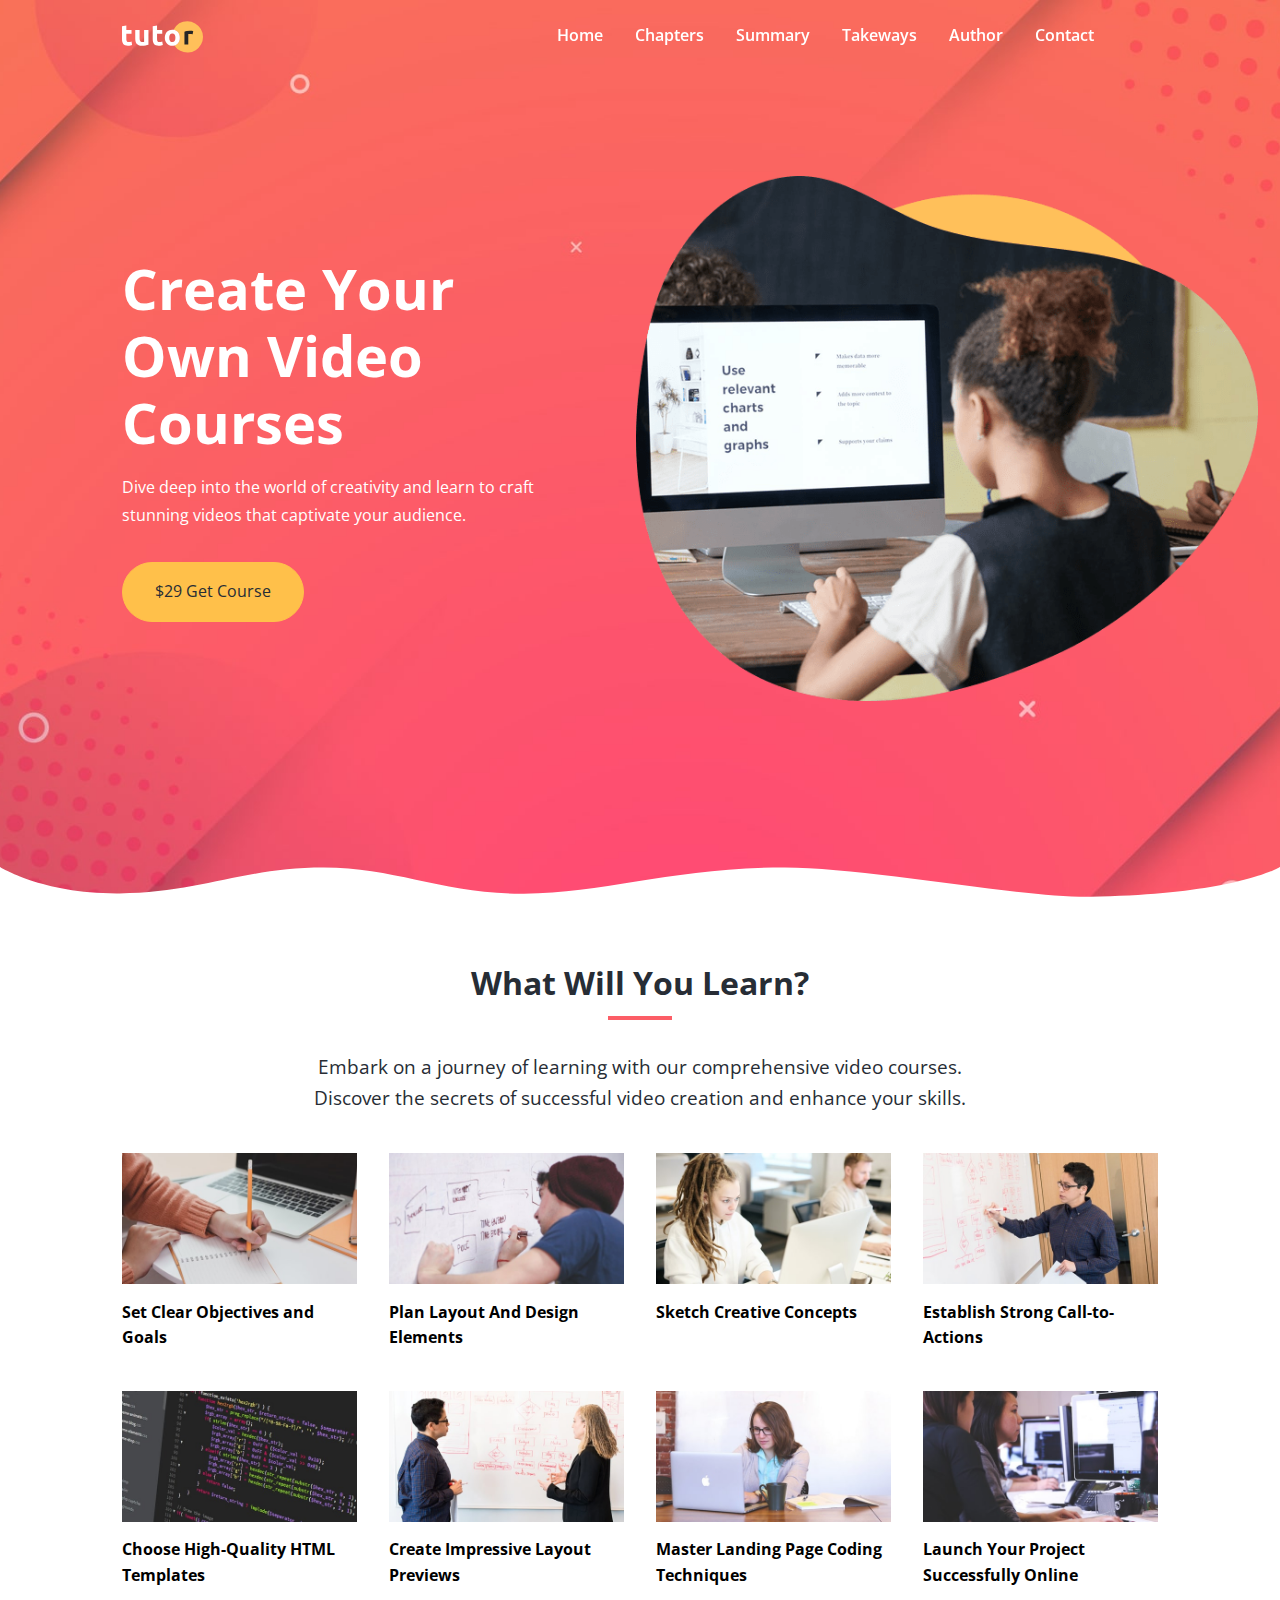
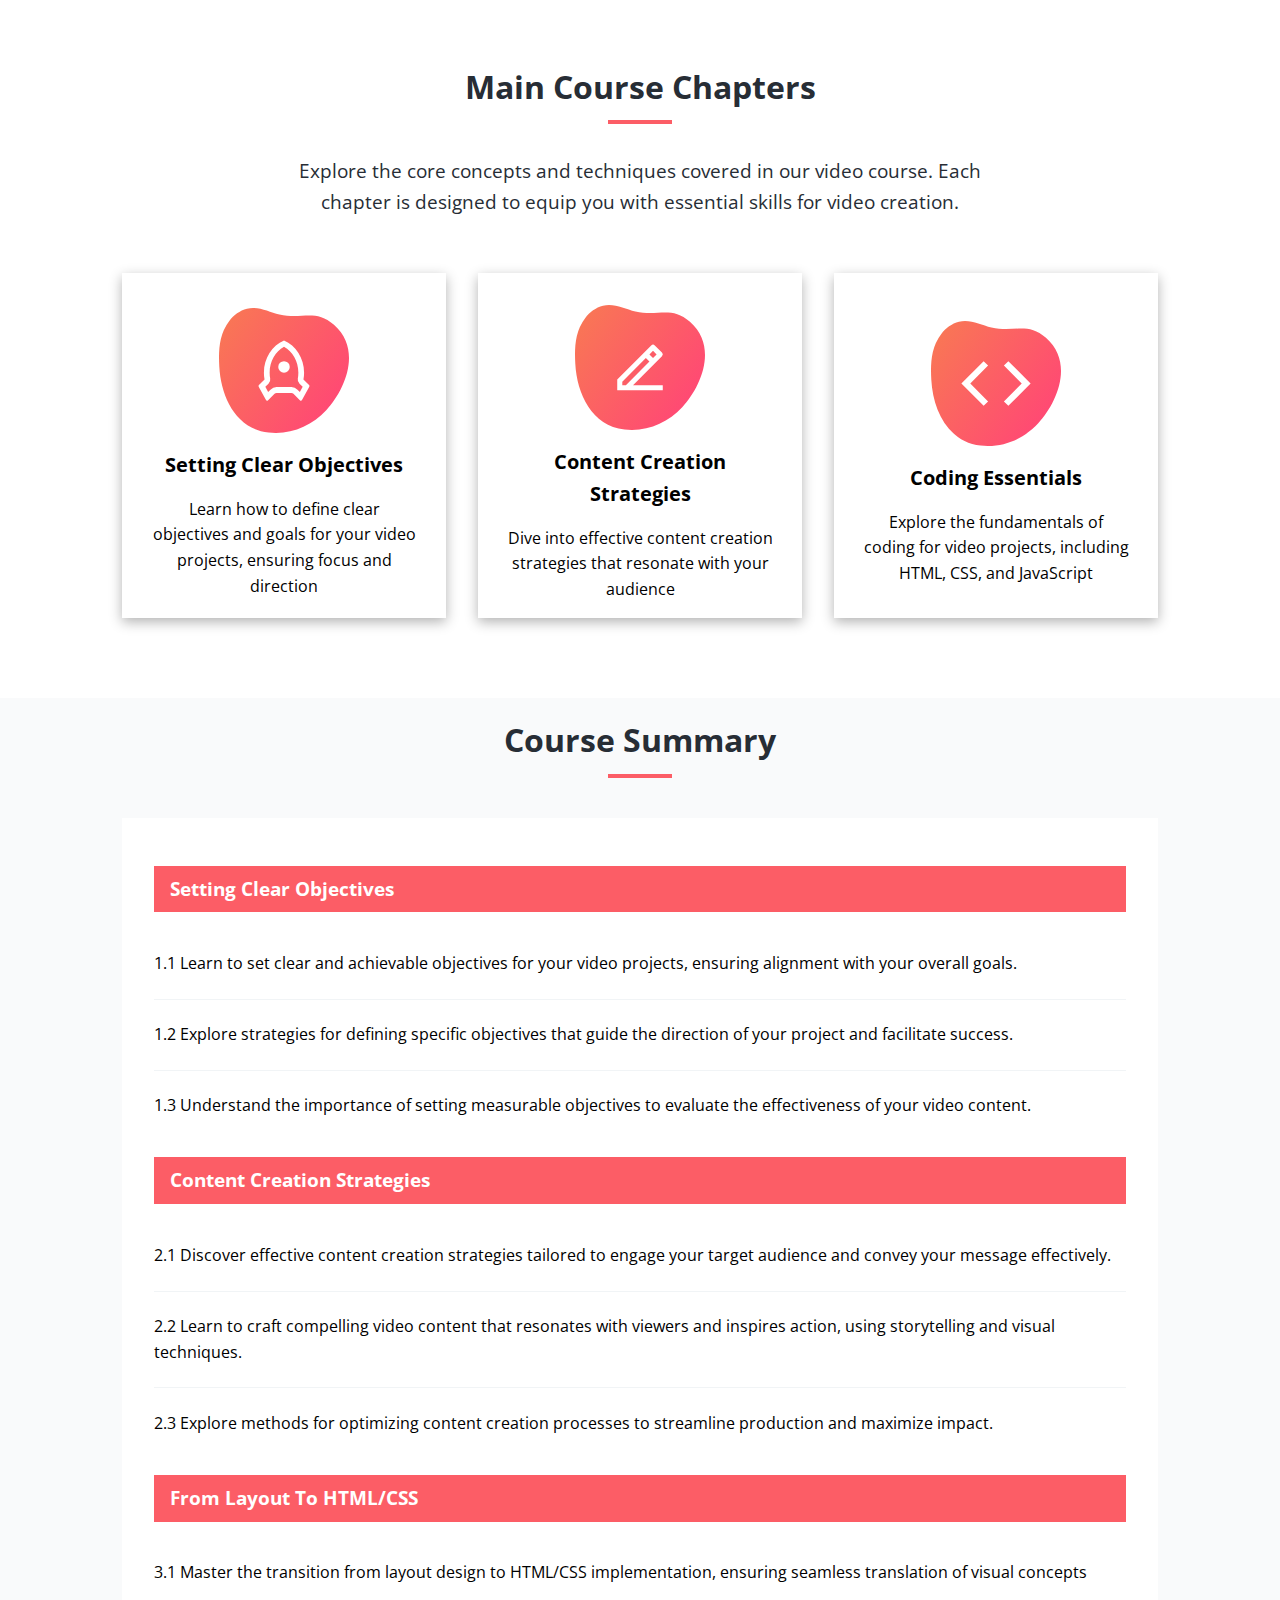
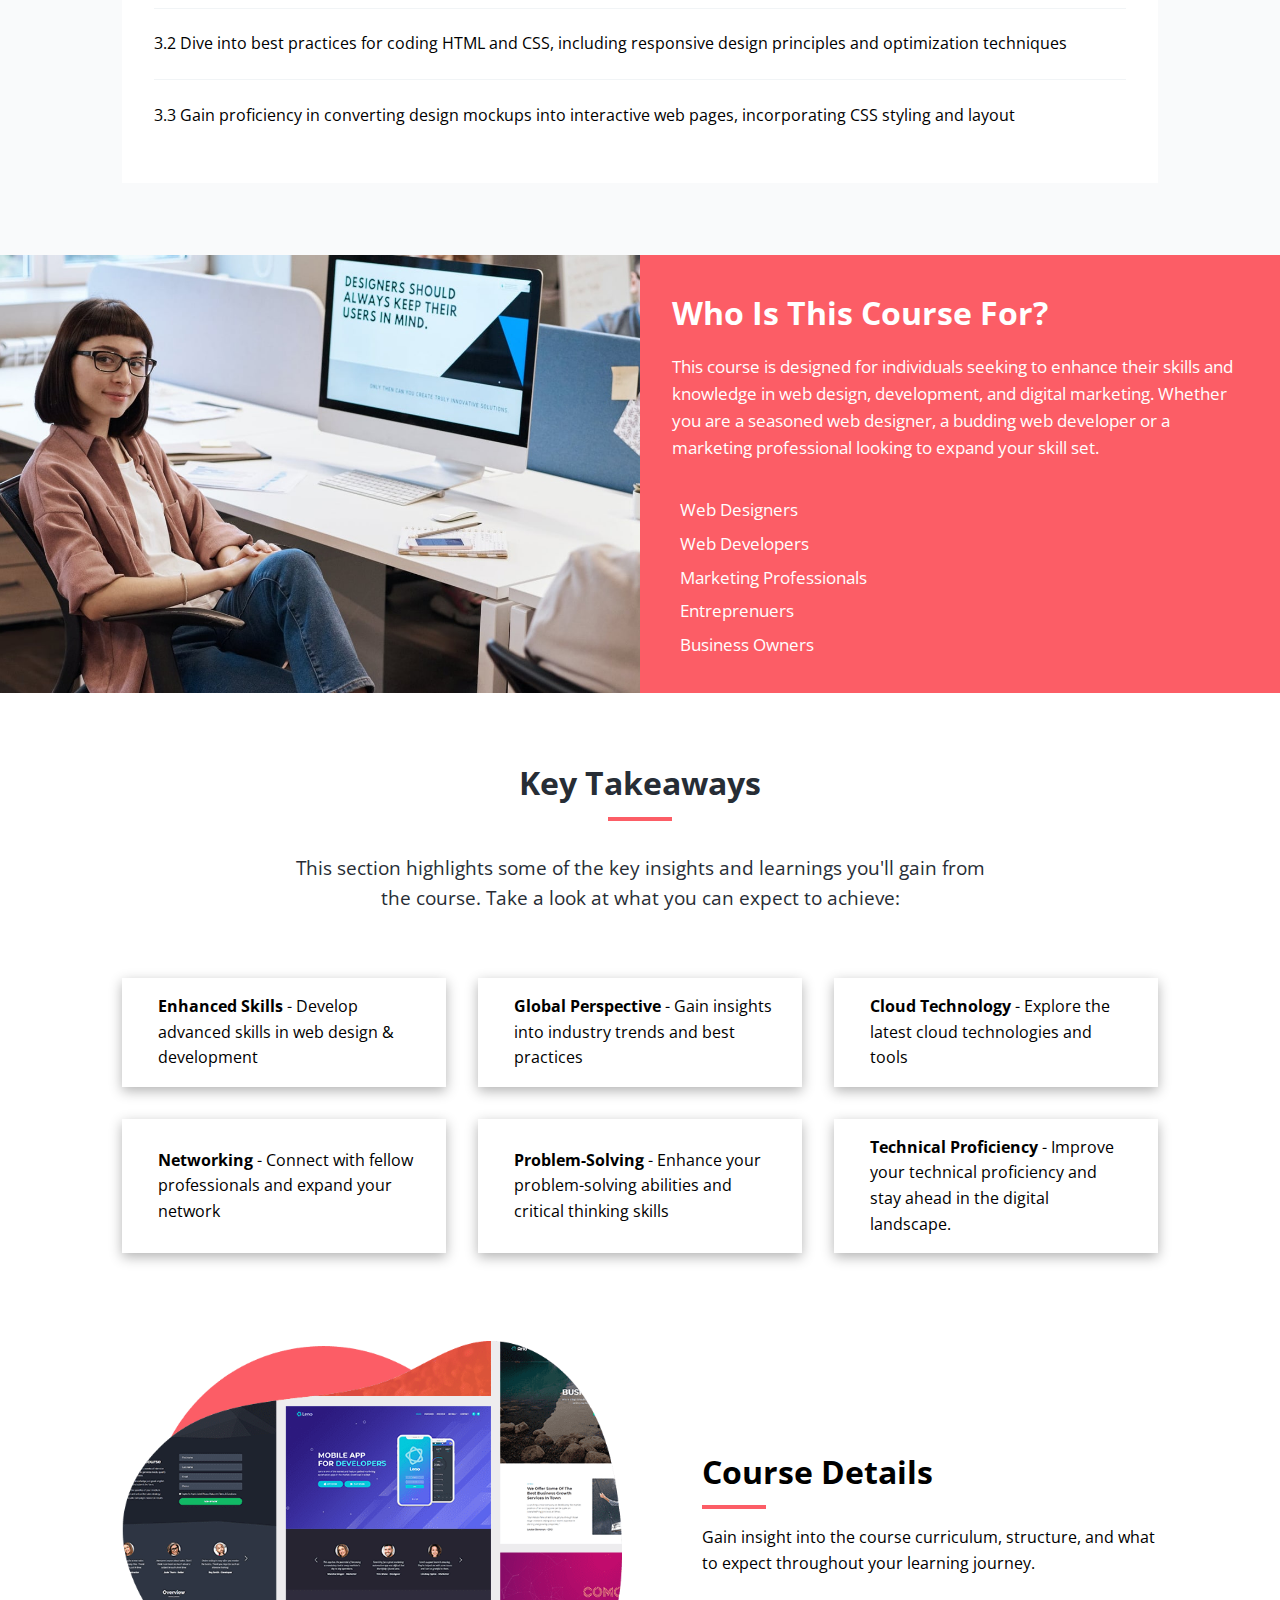
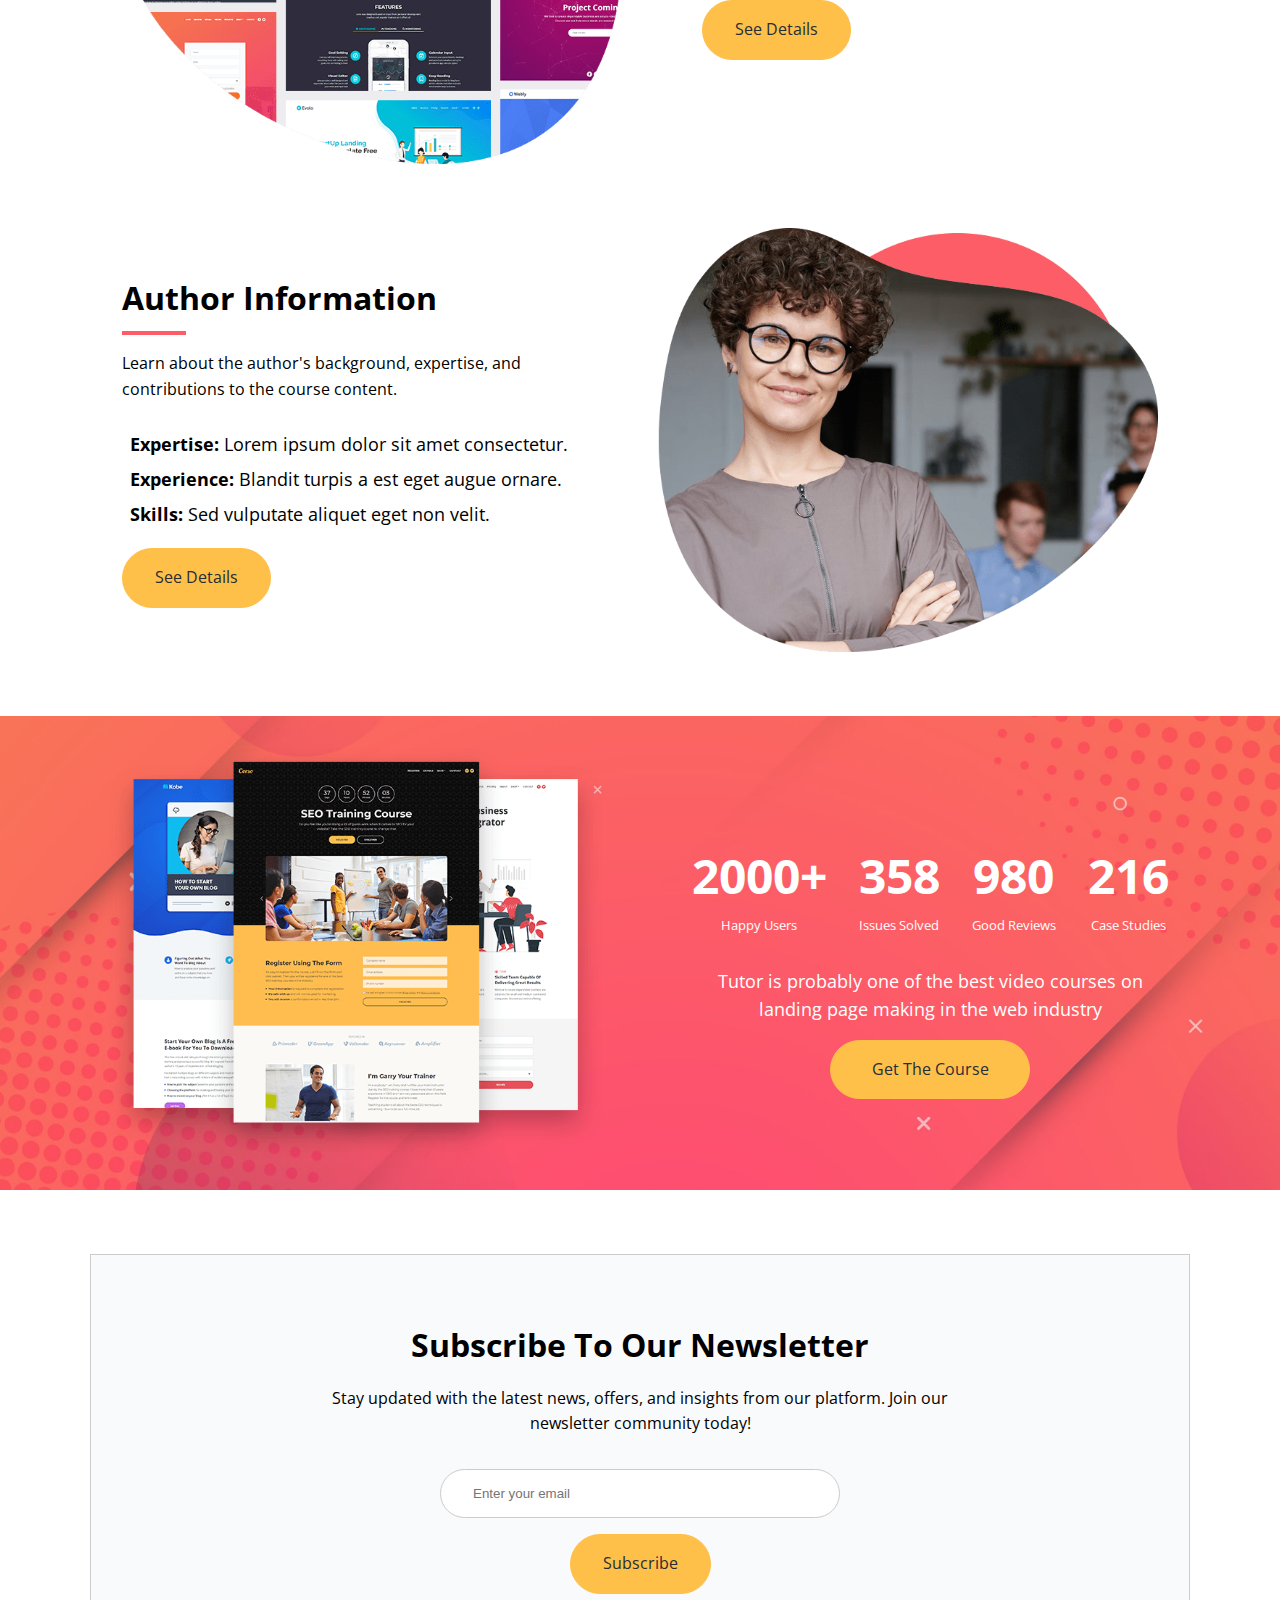
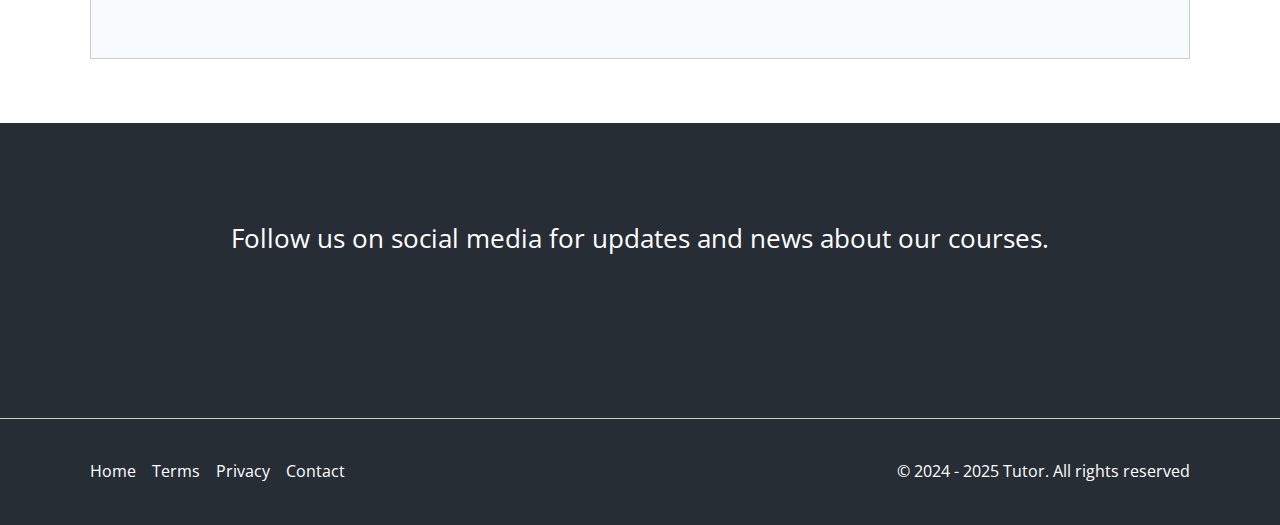
<file: index.html>
<!DOCTYPE html>
<html lang="en">
  <head>
    <meta charset="UTF-8" />
    <meta name="viewport" content="width=device-width, initial-scale=1.0" />
    <title>Tutor Website</title>
    <link
      rel="stylesheet"
      href="https://cdnjs.cloudflare.com/ajax/libs/font-awesome/6.6.0/css/all.min.css"
      integrity="sha512-Kc323vGBEqzTmouAECnVceyQqyqdsSiqLQISBL29aUW4U/M7pSPA/gEUZQqv1cwx4OnYxTxve5UMg5GT6L4JJg=="
      crossorigin="anonymous"
      referrerpolicy="no-referrer"
    />
    <link rel="icon" href="images/favicon.png" />
    <link rel="stylesheet" href="styles.css" />
  </head>
  <body>
    <nav class="navbar">
      <div class="navbar-flex container">
        <a href="/"><img src="images/logo.svg" alt="logo" class="logo" /></a>
        <div class="right-nav">
          <ul class="nav-items">
            <li><a href="#">Home</a></li>
            <li><a href="#chapters">Chapters</a></li>
            <li><a href="#summary">Summary</a></li>
            <li><a href="#takeaways">Takeways</a></li>
            <li><a href="#author">Author</a></li>
            <li><a href="contact.html">Contact</a></li>
            <li>
              <a href="" aria-label="Follow ud on Facebook"
                ><i class="fa-brands fa-facebook"></i
              ></a>
            </li>
            <li>
              <a href="" aria-label="Follow us on Twitter"
                ><i class="fa-brands fa-twitter"></i
              ></a>
            </li>
          </ul>
        </div>
        <!--Moblie menu-->
        <div class="mobile-menu">
          <div class="mobile-menu-toggle">
            <i class="fas fa-bars fa-2x"></i>
          </div>
          <div id="mobile-menu-items" class="mobile-menu-items">
            <ul class="mobile-menu-list">
              <li>
                <a href="/">Home</a>
              </li>
              <li>
                <a href="#chapters">Chapters</a>
              </li>
              <li>
                <a href="#summary">Summary</a>
              </li>
              <li>
                <a href="#takeaways">Takeaways</a>
              </li>
              <li>
                <a href="#author">Author</a>
              </li>
              <li>
                <a href="contact.html">Contact</a>
              </li>
              <li>
                <a
                  href="https://facebook.com"
                  aria-label="Follow Us On Facebook"
                >
                  <i class="fa-brands fa-facebook"></i>
                </a>
              </li>
              <li>
                <a href="https://twitter.com" aria-label="Follow Us On Twitter">
                  <i class="fa-brands fa-twitter"></i>
                </a>
              </li>
            </ul>
          </div>
        </div>
      </div>
    </nav>
    <header class="header">
      <div class="header-flex container">
        <div class="header-text">
          <h1>Create Your Own Video Courses</h1>
          <p>
            Dive deep into the world of creativity and learn to craft stunning
            videos that captivate your audience.
          </p>
          <a href="/" class="btn">$29 Get Course</a>
        </div>
        <img src="images/header-course.png" alt="header image" />
      </div>
      <svg class="frame-decoration curve" data-name="Layer 2" xmlns="http://www.w3.org/2000/svg" preserveAspectRatio="none" viewBox="0 0 1920 192.275">
        <defs>
          <style>
            .cls-1 {
              fill: #ffffff;
            }
          </style>
        </defs>
        <title>frame-decoration</title>
        <path class="cls-1" d="M0,158.755s63.9,52.163,179.472,50.736c121.494-1.5,185.839-49.738,305.984-49.733,109.21,0,181.491,51.733,300.537,50.233,123.941-1.562,225.214-50.126,390.43-50.374,123.821-.185,353.982,58.374,458.976,56.373,217.907-4.153,284.6-57.236,284.6-57.236V351.03H0V158.755Z" transform="translate(0 -158.755)"></path>
      </svg>
    </header>
    <section class="learn">
      <div class="container">
        <div class="section-header">
          <h2>What Will You Learn?</h2>
          <div class="heading-border"></div>
          <p>
            Embark on a journey of learning with our comprehensive video
            courses. Discover the secrets of successful video creation and
            enhance your skills.
          </p>
        </div>
        <div class="topics">
          <div class="topic">
            <div class="topic-image">
              <img src="images/description-1.jpg" alt="topic" />
            </div>
            <div class="topic-text">
              <h3>Set Clear Objectives and Goals</h3>
            </div>
          </div>
          <div class="topic">
            <div class="topic-image">
              <img src="images/description-2.jpg" alt="alternative" />
            </div>
            <div class="topic-text">
              <h3>Plan Layout And Design Elements</h3>
            </div>
          </div>
          <div class="topic">
            <div class="topic-image">
              <img src="images/description-3.jpg" alt="alternative" />
            </div>
            <div class="topic-text">
              <h3>Sketch Creative Concepts</h3>
            </div>
          </div>
          <div class="topic">
            <div class="topic-image">
              <img src="images/description-4.jpg" alt="alternative" />
            </div>
            <div class="topic-text">
              <h3>Establish Strong Call-to-Actions</h3>
            </div>
          </div>
          <div class="topic">
            <div class="topic-image">
              <img src="images/description-5.jpg" alt="alternative" />
            </div>
            <div class="topic-text">
              <h3>Choose High-Quality HTML Templates</h3>
            </div>
          </div>
          <div class="topic">
            <div class="topic-image">
              <img src="images/description-6.jpg" alt="alternative" />
            </div>
            <div class="topic-text">
              <h3>Create Impressive Layout Previews</h3>
            </div>
          </div>
          <div class="topic">
            <div class="topic-image">
              <img src="images/description-7.jpg" alt="alternative" />
            </div>
            <div class="topic-text">
              <h3>Master Landing Page Coding Techniques</h3>
            </div>
          </div>
          <div class="topic">
            <div class="topic-image">
              <img src="images/description-8.jpg" alt="alternative" />
            </div>
            <div class="topic-text">
              <h3>Launch Your Project Successfully Online</h3>
            </div>
          </div>
        </div>
      </div>
    </section>
    <section id="chapters" class="chapters">
      <div class="container">
        <div class="section-header">
          <h2>Main Course Chapters</h2>
          <div class="heading-border"></div>
          <p>
            Explore the core concepts and techniques covered in our video
            course. Each chapter is designed to equip you with essential skills
            for video creation.
          </p>
        </div>
        <div class="chapter-cards">
          <div class="card">
            <img src="images/chapters-icon-1.svg" alt="chapter 1" />
            <h3>Setting Clear Objectives</h3>
            <p>
              Learn how to define clear objectives and goals for your video
              projects, ensuring focus and direction
            </p>
          </div>
          <div class="card">
            <img src="images/chapters-icon-2.svg" alt="chapter 2" />
            <h3>Content Creation Strategies</h3>
            <p>
              Dive into effective content creation strategies that resonate with
              your audience
            </p>
          </div>
          <div class="card">
            <img src="images/chapters-icon-3.svg" alt="chapter 3" />
            <h3>Coding Essentials</h3>
            <p>
              Explore the fundamentals of coding for video projects, including
              HTML, CSS, and JavaScript
            </p>
          </div>
        </div>
      </div>
    </section>
    <section class="summary" id="summary">
      <div class="container">
        <div class="section-header">
          <h2>Course Summary</h2>
          <div class="heading-border"></div>
        </div>

        <div class="section-lists">
          <div class="list">
            <div class="list-header">Setting Clear Objectives</div>
            <div class="list-item">
              1.1 Learn to set clear and achievable objectives for your video
              projects, ensuring alignment with your overall goals.
            </div>
            <div class="list-item">
              1.2 Explore strategies for defining specific objectives that guide
              the direction of your project and facilitate success.
            </div>
            <div class="list-item">
              1.3 Understand the importance of setting measurable objectives to
              evaluate the effectiveness of your video content.
            </div>
          </div>
          <div class="list">
            <div class="list-header">Content Creation Strategies</div>
            <div class="list-item">
              2.1 Discover effective content creation strategies tailored to
              engage your target audience and convey your message effectively.
            </div>
            <div class="list-item">
              2.2 Learn to craft compelling video content that resonates with
              viewers and inspires action, using storytelling and visual
              techniques.
            </div>
            <div class="list-item">
              2.3 Explore methods for optimizing content creation processes to
              streamline production and maximize impact.
            </div>
          </div>
          <div class="list">
            <div class="list-header">From Layout To HTML/CSS</div>
            <div class="list-item">
              3.1 Master the transition from layout design to HTML/CSS
              implementation, ensuring seamless translation of visual concepts
            </div>
            <div class="list-item">
              3.2 Dive into best practices for coding HTML and CSS, including
              responsive design principles and optimization techniques
            </div>
            <div class="list-item">
              3.3 Gain proficiency in converting design mockups into interactive
              web pages, incorporating CSS styling and layout
            </div>
          </div>
        </div>
      </div>
    </section>
    <section class="info">
      <div class="info-container">
        <div class="info-left"><img src="images/audience.jpg" alt=""></div>
        <div class="info-content">
          <h2>Who Is This Course For?</h2>
          <p>
            This course is designed for individuals seeking to enhance their
            skills and knowledge in web design, development, and digital
            marketing. Whether you are a seasoned web designer, a budding web
            developer or a marketing professional looking to expand your skill
            set.
          </p>
          <ul>
            <li><i class="fas fa-check"></i> Web Designers</li>
            <li><i class="fas fa-check"></i> Web Developers</li>
            <li><i class="fas fa-check"></i> Marketing Professionals</li>
            <li><i class="fas fa-check"></i> Entreprenuers</li>
            <li><i class="fas fa-check"></i> Business Owners</li>
          </ul>
        </div>
      </div>
    </section>
    <section class="takeaways" id="takeaways">
      <div class="container">
        <div class="section-header">
          <h2>Key Takeaways</h2>
          <div class="heading-border"></div>
          <p>
            This section highlights some of the key insights and learnings
            you'll gain from the course. Take a look at what you can expect to
            achieve:
          </p>
        </div>
        <div class="takeaway-cards">
          <div class="card">
            <i class="fas fa-rocket fa-3x text-primary"></i>
            <p>
              <strong>Enhanced Skills</strong> - Develop advanced skills in web
              design & development
            </p>
          </div>
          <div class="card">
            <i class="fas fa-globe fa-3x text-primary"></i>
            <p>
              <strong>Global Perspective</strong> - Gain insights into industry
              trends and best practices
            </p>
          </div>
          <div class="card">
            <i class="fas fa-cloud fa-3x text-primary"></i>
            <p>
              <strong>Cloud Technology</strong> - Explore the latest cloud
              technologies and tools
            </p>
          </div>
          <div class="card">
            <i class="fas fa-user fa-3x text-primary"></i>
            <p>
              <strong>Networking </strong> - Connect with fellow professionals
              and expand your network
            </p>
          </div>
          <div class="card">
            <i class="fas fa-cog fa-3x text-primary"></i>
            <p>
              <strong>Problem-Solving</strong> - Enhance your problem-solving
              abilities and critical thinking skills
            </p>
          </div>
          <div class="card">
            <i class="fas fa-server fa-3x text-primary"></i>
            <p>
              <strong>Technical Proficiency</strong> - Improve your technical
              proficiency and stay ahead in the digital landscape.
            </p>
          </div>
        </div>
      </div>
    </section>
    <section class="details">
      <div class="container detail-flex">
        <img src="images/details.png" alt="" />

        <div class="detail-content">
          <h2>Course Details</h2>
          <div class="heading-border"></div>
          <p>
            Gain insight into the course curriculum, structure, and what to
            expect throughout your learning journey.
          </p>
          <a href="/" class="btn">See Details</a>
        </div>
      </div>
    </section>
    <section class="author" id="author">
      <div class="container author-flex">
        <div class="author-content">
          <h2>Author Information</h2>
          <div class="heading-border"></div>
          <p>
            Learn about the author's background, expertise, and contributions to
            the course content.
          </p>
          <ul>
            <li>
              <i class="fas fa-chevron-circle-right"></i>
              <strong> Expertise: </strong> Lorem ipsum dolor sit amet
              consectetur.
            </li>
            <li>
              <i class="fas fa-chevron-circle-right"></i
              ><strong>Experience:</strong> Blandit turpis a est eget augue
              ornare.
            </li>
            <li>
              <i class="fas fa-chevron-circle-right"></i
              ><strong>Skills:</strong> Sed vulputate aliquet eget non velit.
            </li>
          </ul>
          <a href="#" class="btn">See Details</a>
        </div>
        <img src="images/author.png" alt="author" class="author-img" />
      </div>
    </section>
    <section class="stats">
      <div class="container stats-flex">
        <img src="images/stats.png" alt="stats" />
        <div class="stats-content">
          <div class="stat-numbers">
            <div>
              <h3>2000+</h3>
              <p>Happy Users</p>
            </div>
            <div>
              <h3>358</h3>
              <p>Issues Solved</p>
            </div>
            <div>
              <h3>980</h3>
              <p>Good Reviews</p>
            </div>
            <div>
              <h3>216</h3>
              <p>Case Studies</p>
            </div>
          </div>
          <p class="stat-text">
            Tutor is probably one of the best video courses on landing page
            making in the web industry
          </p>
          <a href="" class="btn">Get The Course</a>
        </div>
      </div>
    </section>
    <section class="newsletter">
      <div class="container newsletter-flex">
        <h2>Subscribe To Our Newsletter</h2>
        <p>
          Stay updated with the latest news, offers, and insights from our
          platform. Join our newsletter community today!
        </p>
        <form action="">
          <input type="email" name="email" placeholder="Enter your email" />
        </form>

        <a href="" class="btn">Subscribe</a>
      </div>
    </section>
    <section class="social">
      <div class="social-flex">
        <p>Follow us on social media for updates and news about our courses.</p>
        <div class="social-links">
          <a
            href="https://facebook.com"
            target="_blank"
            aria-label="Follow Us On Facebook"
          >
            <i class="fa-brands fa-facebook fa-3x"></i>
          </a>
          <a
            href="https://twitter.com"
            target="_blank"
            aria-label="Follow Us On Twitter"
          >
            <i class="fa-brands fa-twitter fa-3x"></i>
          </a>
          <a
            href="https://instagram.com"
            target="_blank"
            aria-label="Follow Us On Instagram"
            ><i class="fa-brands fa-instagram fa-3x"></i>
          </a>
          <a
            href="https://linkdin.com"
            target="_blank"
            aria-label="Follow Us On Linkdin"
            ><i class="fa-brands fa-linkedin fa-3x"></i>
          </a>
          <a
            href="https://youtube.com"
            target="_blank"
            aria-label="Follow Us On Youtube"
          >
            <i class="fa-brands fa-youtube fa-3x"></i>
          </a>
          <a
            href="https://pinterest.com"
            target="_blank"
            aria-label="Follow Us On Pinterest"
          >
            <i class="fa-brands fa-pinterest fa-3x"></i>
          </a>
        </div>
      </div>
    </section>
    <footer class="footer">
      <div class=" container footer-flex">
        <ul class="footer-items">
         <li><a href="#">Home</a></li>
         <li><a href="#">Terms</a></li>
         <li><a href="#">Privacy</a></li>
         <li><a href="contact.html">Contact</a></li>
      </ul>
        <p>&copy; 2024 - 2025 Tutor. All rights reserved</p>
      </div>
    </footer>  
    <script src="script.js"></script>
  </body>
</html>
</file>
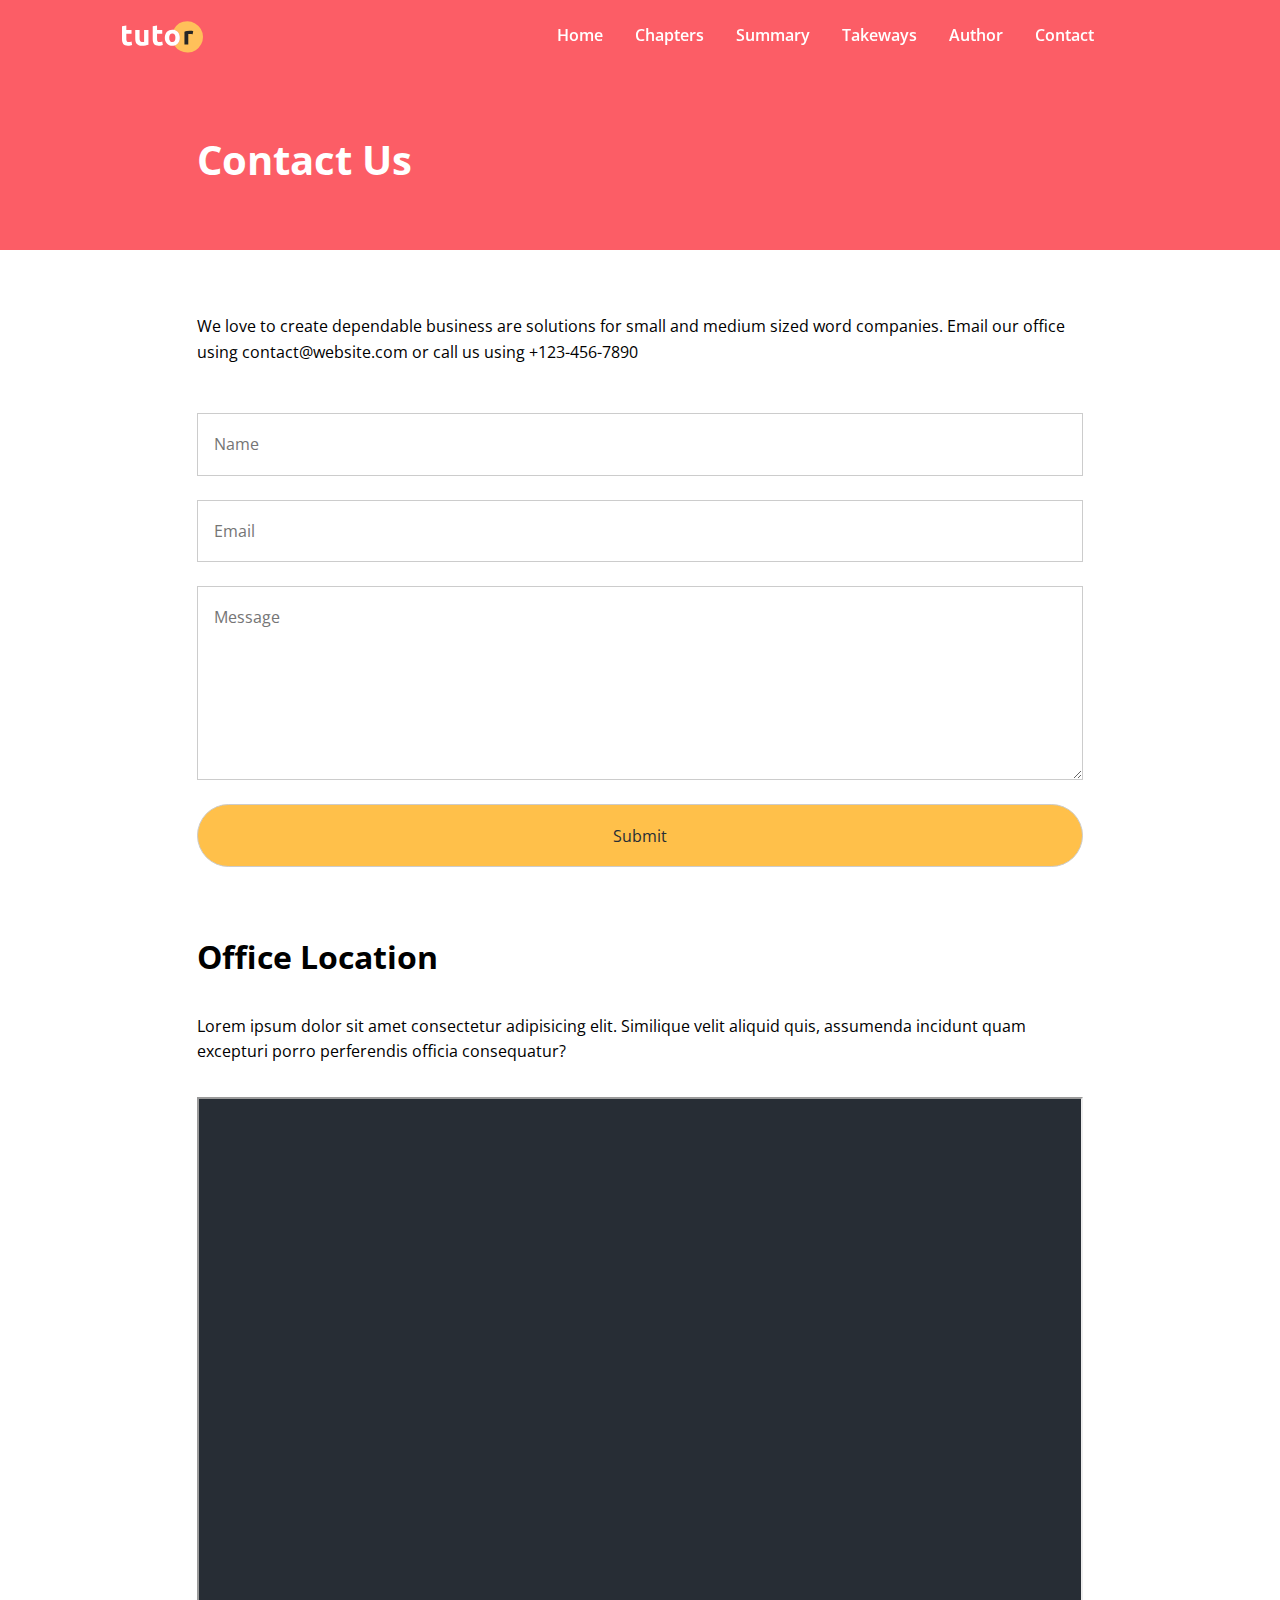
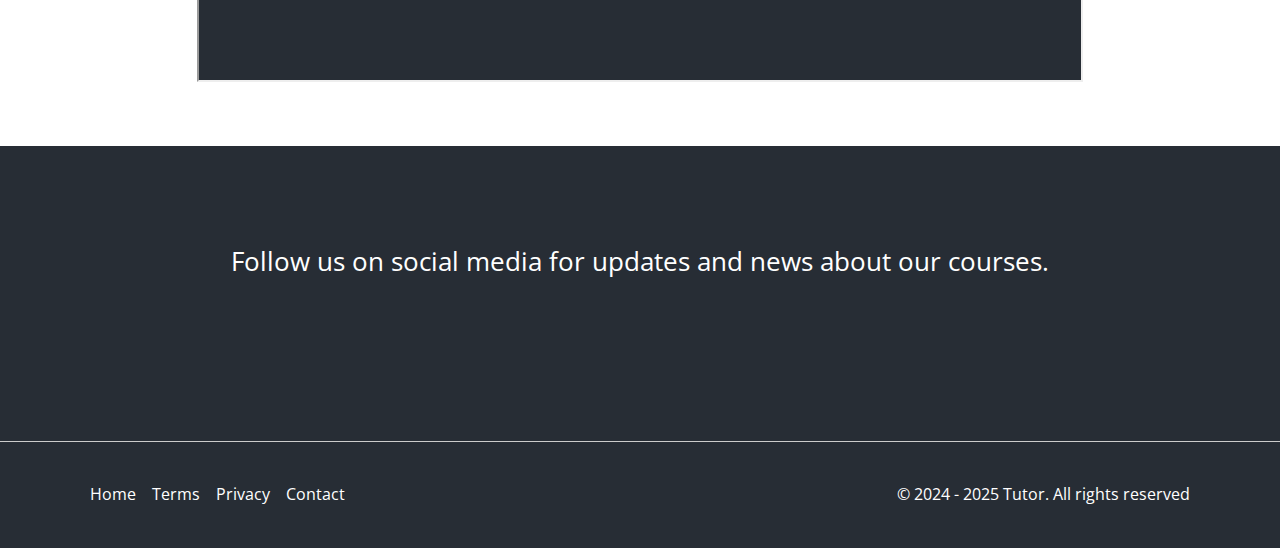
<file: contact.html>
<!DOCTYPE html>
<html lang="en">
<head>
    <meta charset="UTF-8" />
    <meta name="viewport" content="width=device-width, initial-scale=1.0" />
    <title>Tutor | Contact Us</title>
    <link rel="stylesheet" href="https://cdnjs.cloudflare.com/ajax/libs/font-awesome/6.6.0/css/all.min.css"
        integrity="sha512-Kc323vGBEqzTmouAECnVceyQqyqdsSiqLQISBL29aUW4U/M7pSPA/gEUZQqv1cwx4OnYxTxve5UMg5GT6L4JJg=="
        crossorigin="anonymous" referrerpolicy="no-referrer" />
    <link rel="icon" href="images/favicon.png" />
    <link rel="stylesheet" href="styles.css" />
</head>
<body>
    <nav class="navbar">
        <div class="navbar-flex container">
            <a href="/"><img src="images/logo.svg" alt="logo" class="logo" /></a>
            <div class="right-nav">
                <ul class="nav-items">
                    <li><a href="index.html#">Home</a></li>
                    <li><a href="index.html#chapters">Chapters</a></li>
                    <li><a href="index.html#summary">Summary</a></li>
                    <li><a href="index.html#takeaways">Takeways</a></li>
                    <li><a href="index.html#author">Author</a></li>
                    <li><a href="contact.html">Contact</a></li>
                    <li>
                        <a href="" aria-label="Follow ud on Facebook"><i class="fa-brands fa-facebook"></i></a>
                    </li>
                    <li>
                        <a href="" aria-label="Follow us on Twitter"><i class="fa-brands fa-twitter"></i></a>
                    </li>
                </ul>
            </div>
            <!--Moblie menu-->
            <div class="mobile-menu">
                <div class="mobile-menu-toggle">
                    <i class="fas fa-bars fa-2x"></i>
                </div>
                <div id="mobile-menu-items" class="mobile-menu-items">
                    <ul class="mobile-menu-list">
                        <li>
                            <a href="index.html#">Home</a>
                        </li>
                        <li>
                            <a href="index.html#chapters">Chapters</a>
                        </li>
                        <li>
                            <a href="index.html#summary">Summary</a>
                        </li>
                        <li>
                            <a href="index.html#takeaways">Takeaways</a>
                        </li>
                        <li>
                            <a href="index.html#author">Author</a>
                        </li>
                        <li>
                            <a href="contact.html">Contact</a>
                        </li>
                        <li>
                            <a href="https://facebook.com" aria-label="Follow Us On Facebook">
                                <i class="fa-brands fa-facebook"></i>
                            </a>
                        </li>
                        <li>
                            <a href="https://twitter.com" aria-label="Follow Us On Twitter">
                                <i class="fa-brands fa-twitter"></i>
                            </a>
                        </li>
                    </ul>
                </div>
            </div>
        </div>
    </nav>
    <header class="contact-header">
        <div class="contact-heading">
            <h1>Contact Us</h1>
        </div>
    </header>
    <section class="contact-form">
        <div class="contact-form-flex">
            <p>We love to create dependable business are solutions for small and medium sized word companies. Email our
                office using contact@website.com or call us using +123-456-7890</p>
            <div class="form-container">
                <form action="https://formspree.io/f/mrbzvrya" method="POST">
                    <input type="text" name="name" placeholder="Name">
                    <input type="email" name="email" placeholder="Email">
                    <textarea cols="10" rows="7" name="message" placeholder="Message"></textarea>
                    <input type="submit" class="btn"></input>
                </form>
            </div>
        </div>
    </section>
    <section class="location">
        <div class="location-content">
            <h2>Office Location</h2>
            <p>
                Lorem ipsum dolor sit amet consectetur adipisicing elit. Similique
                velit aliquid quis, assumenda incidunt quam excepturi porro
                perferendis officia consequatur?
            </p>
            <div class="map">
                <iframe
                    src="https://www.google.com/maps/embed?pb=!1m18!1m12!1m3!1d1241.5303553091994!2d-0.14076024298621118!3d51.51210217963597!2m3!1f0!2f0!3f0!3m2!1i1024!2i768!4f13.1!3m3!1m2!1s0x487604d502268421%3A0x6a7d62889992f993!2sRegent+St%2C+Soho%2C+London+W1B+5TH%2C+UK!5e0!3m2!1sen!2sro!4v1476174541049"
                    allowfullscreen=""></iframe>
            </div>
        </div>
    </section>
    <section class="social">
        <div class="social-flex">
            <p>Follow us on social media for updates and news about our courses.</p>
            <div class="social-links">
                <a href="https://facebook.com" target="_blank" aria-label="Follow Us On Facebook">
                    <i class="fa-brands fa-facebook fa-3x"></i>
                </a>
                <a href="https://twitter.com" target="_blank" aria-label="Follow Us On Twitter">
                    <i class="fa-brands fa-twitter fa-3x"></i>
                </a>
                <a href="https://instagram.com" target="_blank" aria-label="Follow Us On Instagram"><i
                        class="fa-brands fa-instagram fa-3x"></i>
                </a>
                <a href="https://linkdin.com" target="_blank" aria-label="Follow Us On Linkdin"><i
                        class="fa-brands fa-linkedin fa-3x"></i>
                </a>
                <a href="https://youtube.com" target="_blank" aria-label="Follow Us On Youtube">
                    <i class="fa-brands fa-youtube fa-3x"></i>
                </a>
                <a href="https://pinterest.com" target="_blank" aria-label="Follow Us On Pinterest">
                    <i class="fa-brands fa-pinterest fa-3x"></i>
                </a>
            </div>
        </div>
    </section>
    <footer class="footer">
        <div class="container footer-flex">
            <ul class="footer-items">
                <li><a href="#">Home</a></li>
                <li><a href="#">Terms</a></li>
                <li><a href="#">Privacy</a></li>
                <li><a href="contact.html">Contact</a></li>
            </ul>
            <p>&copy; 2024 - 2025 Tutor. All rights reserved</p>
        </div>
    </footer>
    <script src="script.js"></script>
</body>
</html>
</file>
<file: styles.css>
@import url("https://fonts.googleapis.com/css2?family=Open+Sans:ital,wght@0,300..800;1,300..800&display=swap");
* {
  margin: 0;
  padding: 0;
  box-sizing: border-box;
}
:root {
  --primary-color: #fc5d66;
  --secondary-color: #ffc04a;
  --light-color: #f9fafb;
  --dark-color: #272d35;
}
body {
  font-family: "Open Sans", sans-serif;
  line-height: 1.6;
  scroll-behavior: smooth;
}
img {
  max-width: 100%;
}
a {
  text-decoration: none;
  color: #fff;
}
ul {
  list-style: none;
}
.container {
  max-width: 1100px;
  margin: 0 auto;
  padding: 0 2rem;
}
.logo {
  height: 32px;
  width: 81px;
  margin-top: 10px;
}
.navbar {
  background: transparent;
  color: white;
  padding: 0.7rem 2rem;
  position: fixed;
  top: 0;
  left: 0;
  right: 0;
  z-index: 1000;
  transition: background-color 0.5s ease;
}
.navbar-flex {
  display: flex;
  justify-content: space-between;
  align-items: center;
  /* background-color: black; */
}
.nav-items {
  display: flex;
  align-items: center;
  gap: 2rem;
  font-weight: 600;
}
.nav-items a:hover {
  color: var(--secondary-color);
}
.nav-items i {
  font-size: 1.3rem;
}
.navbar-scroll {
  background-color: rgba(235, 77, 85, 0.8);
}
.mobile-menu {
  display: none;
}
.mobile-menu .mobile-menu-toggle {
  cursor: pointer;
  color: #fff;
}
.mobile-menu .mobile-menu-items {
  position: absolute;
  top: 100%;
  left: 0;
  width: 100%;
  text-align: center;
  background: rgba(0, 0, 0, 0.7);
  opacity: 0.95;
  box-shadow: 0 2px 5px rgba(0, 0, 0, 0.1);
  border-top: 1px solid rgba(255, 255, 255, 0.1);
  transform: translateX(100%);
  transition: transform 0.3s ease;
  padding: 3rem 2rem;
}
.mobile-menu .mobile-menu-items.active {
  transform: translateX(0);
}
.mobile-menu .mobile-menu-list {
  display: flex;
  flex-direction: column;
  gap: 2rem;
  font-size: 1.2rem;
}
.header {
  background: url("images/header-background.jpg") center center/cover no-repeat;
  padding: 11rem 2rem 8rem;
  color: #fff;
  width: 100%;
  position: relative;
}
.header-flex {
  display: flex;
  justify-content: space-between;
  align-items: center;
  gap: 6rem;
  padding-bottom: 8rem;
}
.header h1 {
  font-size: 3.5rem;
  line-height: 1.2;
  font-weight: 700;
  margin-bottom: 1rem;
}
.header p {
  font-size: 1rem;
  margin-bottom: 2rem;
  line-height: 1.8;
  font-weight: 400;
}
.header img {
  width: 60%;
  margin-right: -100px;
}
.header .curve {
  position: absolute;
  bottom: -10px;
  left: 0;
  width: 100%;
  height: 100px;
}
.btn {
  display: inline-block;
  padding: 1rem 2rem;
  border: 1px solid var(--secondary-color);
  border-radius: 32px;
  background: var(--secondary-color);
  color: var(--dark-color);
  cursor: pointer;
  transition: all 0.2s;
}

.btn:hover {
  background: var(--primary-color);
  color: #fff;
  border-color: #fff;
}
/* Section -- Topic*/
section {
  margin: 0rem 0 4rem;
}
.section-header {
  max-width: 700px;
  text-align: center;
  margin: 0 auto;
  margin-bottom: 2.5rem;
}
.section-header h2 {
  font-size: 2rem;
  font-weight: 700;
  color: var(--dark-color);
  margin-bottom: 0.5rem;
}
.section-header p {
  font-size: 1.2rem;
  color: var(--dark-color);
}
.heading-border {
  width: 64px;
  height: 4px;
  background-color: var(--primary-color);
  margin: 0 auto 2rem;
}
.topics {
  display: grid;
  grid-template-columns: repeat(4, 1fr);
  gap: 2rem;
}
.topic img {
  transition: transform 0.3s;
}
.topic img:hover {
  transform: scale(1.1);
}
.topics h3 {
  font-size: 1rem;
  font-weight: 700;
  margin: 0.5rem 0;
}
.chapter-cards {
  display: grid;
  grid-template-columns: repeat(3, 1fr);
  gap: 2rem;
  padding: 1rem 0 1rem;
}
.chapter-cards img {
  width: 130px;
  margin-top: 1rem;
}
.card {
  display: flex;
  flex-direction: column;
  align-items: center;
  justify-content: center;
  text-align: center;
  padding: 1rem 1.75rem;
  background-color: #fff;
  box-shadow: 0px 4px 12px 0 rgba(0, 0, 0, 0.3);
}
.chapter-cards h3 {
  font-size: 1.25rem;
  font-weight: 700;
  margin: 1rem 0;
}
/*Summary Css*/
.summary .container {
  padding: 1rem 2rem 4.5rem;
}
.summary {
  background-color: var(--light-color);
  margin-bottom: 0;
}
.section-lists {
  background-color: #fff;
  padding: 2rem;
}
.summary .list-header {
  background-color: var(--primary-color);
  color: #fff;
  font-size: 1.2rem;
  font-weight: 700;
  margin: 1rem 0;
  padding: 0.5rem 1rem;
}
.summary .list-item {
  padding: 1.4rem 0;
  border-bottom: 1px solid #f1f4f6;
}
.summary .list-item:last-child {
  border-bottom: none;
  /* background-color: #ffc04a; */
}
/*Info CSS*/
.info-container {
  /* background: url("images/audience.jpg") top center / cover no-repeat; */
  display: flex;
}
.info-left {
  width: 50%;
  img {
    width: 100%;
    height: 100%;
    object-fit: cover;
  }
}
.info-content {
  background-color: var(--primary-color);
  color: #fff;
  flex: 1;
  padding: 2rem;
}
.info-content h2 {
  font-size: 2rem;
  margin-bottom: 1rem;
  font-weight: 700;
}
.info-content p {
  font-size: 1.05rem;
  margin-bottom: 2rem;
}
.info-content ul li {
  font-size: 1.05rem;
  line-height: 2;
}
.info-content i {
  margin-right: 0.5rem;
  color: var(--secondary-color);
}
/*Takeaway CSS*/
.takeaway-cards {
  display: grid;
  grid-template-columns: repeat(3, 1fr);
  gap: 2rem;
  padding: 1.5rem 0;
}
.author i,
.takeaway-cards i {
  color: var(--primary-color);
  margin-right: 0.5rem;
}
.takeaway-cards .card {
  display: flex;
  flex-direction: row;
  text-align: left;
}
/*Details CSS*/
.detail-flex {
  display: flex;
  justify-content: center;
  align-items: center;
  gap: 5rem;
}
.details .section-header {
  align-items: left;
}
.details img {
  width: 100%;
  max-width: 500px;
}
.details h2 {
  font-size: 2rem;
  font-weight: 700;
  margin-bottom: 0.5rem;
}
.details .heading-border {
  margin: 0;
}
.details p {
  margin: 1rem 0 1.5rem;
}
/*Author*/
.author img {
  max-width: 500px;
  width: 100%;
}
.author-flex {
  display: flex;
  justify-content: center;
  align-items: center;
  gap: 5rem;
}
.author h2 {
  font-size: 2rem;
  font-weight: 700;
  margin-bottom: 0.5rem;
}
.author .heading-border {
  margin: 0;
}
.author p {
  margin: 1rem 0 1.5rem;
}
.author ul {
  margin-bottom: 1rem;
}
.author ul li {
  font-size: 1.1rem;
  line-height: 2;
}
/*Stats CSS*/
.stats {
  background: url("images/stats-background.jpg") center center/cover no-repeat;
  color: #fff;
}
.stats img {
  width: 100%;
  max-width: 500px;
}
.stats-flex {
  display: flex;
  justify-content: space-between;
  align-items: center;
  gap: 5rem;
  padding: 2rem 1rem;
}
.stats-content {
  max-width: 500px;
}
.stat-numbers {
  display: flex;
  text-align: center;
  justify-content: center;
  align-items: center;
  flex-wrap: wrap;
  gap: 2rem;
  margin: 2rem 0;
}
.stat-numbers h3 {
  font-size: 3rem;
}
.stat-numbers p {
  font-size: 0.8rem;
}
.stat-text {
  text-align: center;
  margin-bottom: 1rem;
  font-size: 1.1rem;
}
.stats .btn {
  display: block;
  text-align: center;
  margin: 0 auto;
  width: 200px;
}

/*NewsLetter CSS*/
.newsletter .container {
  background-color: var(--light-color);
  border: 1px solid #ccc;
  text-align: center;
  margin: 0 auto;
}
.newsletter-flex {
  display: flex;
  flex-direction: column;
  align-items: center;
  justify-content: center;
  padding: 4rem 2rem;
}
.newsletter h2 {
  font-size: 2rem;
}
.newsletter-flex p {
  font-size: 1rem;
  padding: 1rem 5rem;
  margin: 0 6.5rem;
}
.newsletter input[type="email"] {
  padding: 1rem 2rem;
  border-radius: 2rem;
  margin: 0 auto;
  width: 400px;
  border: 1px solid #ccc;
  margin: 1rem;
}
/*Social Css*/
.social {
  background-color: var(--dark-color);
  color: #fff;
  margin: 0;
  border-bottom: 1px solid #ccc;
}
.social-flex {
  display: flex;
  flex-direction: column;
  gap: 1rem;
  align-items: center;
  justify-content: center;
  text-align: center;
  padding: 6rem 2rem;
}
.social-flex p {
  font-size: 1.6rem;
  margin-bottom: 1.3rem;
}
.social-links i {
  margin-right: 0.5rem;
}
.social-links i:hover {
  color: var(--secondary-color);
}

/*Footer Css*/
.footer {
  background-color: var(--dark-color);
  color: #fff;
}
.footer-flex {
  display: flex;
  justify-content: space-between;
  align-items: center;
  padding: 2.5rem 0;
  margin: 0 auto;
}
.footer-items {
  display: flex;
  align-items: center;
  gap: 1rem;
}
.footer-items a:hover {
  color: var(--secondary-color);
}
/*Contact CSS*/
.contact-header {
  background-color: var(--primary-color);
  color: #fff;
  padding-top: 8rem;
  height: 250px;
}
.contact-heading {
  /* background-color: black; */
  margin: 0 auto;
  padding: 0 2rem;
  max-width: 950px;
}
.contact-heading h1 {
  font-size: 2.5rem;
  font-weight: 700;
}
/*Conatct Form*/
.contact-form {
  max-width: 950px;
  margin: 4rem auto;
  padding: 0 2rem;
}
.contact-form-flex p {
  margin: 3rem 0;
}
.contact-form-flex input,
textarea {
  display: block;
  font-family: inherit;
  padding: 1.2rem 1rem;
  border: 1px solid #ccc;
  margin: 1.5rem 0;
  width: 100%;
  font-size: 1rem;
}
input[type="text"][name="name"] {
  margin-top: 0;
}
/*Location CSS*/
.location {
  margin: 0 auto;
  padding: 0 2rem;
  max-width: 950px;
}
.location-content {
  display: flex;
  flex-direction: column;
  gap: 2rem;
  justify-content: center;
}
.location-content h2 {
  font-size: 2rem;
}
.location .map {
  position: relative;
  margin-bottom: 4rem;
  max-width: 950px;
  width: 100%;
  height: 65vh;
  background-color: #272d35;
  border: none;
}
iframe {
  width: 100%;
  height: 100%;
}
/***************************************Media Queries********************************/
@media (max-width: 1200px) {
  .hedaer .header-flex {
    gap: 2rem;
  }

  .header img {
    width: 500px;
    margin-right: 0;
  }

  .header h1 {
    font-size: 3rem;
  }
  .topics {
    grid-template-columns: repeat(3, 1fr);
  }
  .newsletter .container {
    max-width: 1000px;
    margin: 0 42px;
  }
  .newsletter section {
    margin: 2rem 0;
  }
  .footer .container {
    max-width: 1000px;
    margin: 0 47px;
  }
}
@media (max-width: 992px) {
  .nav-items {
    gap: 1.5rem;
  }
  .header {
    text-align: center;
  }

  .header .header-flex {
    flex-direction: column;
    padding-bottom: 4rem;
  }

  .header img {
    width: 350px;
    margin-top: 1rem;
  }
  .topics {
    grid-template-columns: repeat(2, 1fr);
  }
  .takeaway-cards {
    grid-template-columns: 1fr;
  }
  .card {
    justify-content: flex-start;
    padding: 1rem;
  }
  .section {
    margin: 0;
  }
  .info-left {
    display: none;
  }

  .detail-flex {
    flex-direction: column;
  }
  .author-flex {
    flex-direction: column-reverse;
  }
  .stats-flex {
    flex-direction: column;
    gap: 1.5rem;
    padding: 1rem 1rem;
  }
  .stat-text {
    margin-bottom: 1.5rem;
  }
  .newsletter-flex {
    padding: 1.1rem 1rem;
  }
  .newsletter-flex p {
    font-size: 1rem;
    padding: 1rem;
    margin: 0;
  }
  .location .map {
    height: 45vh;
  }
}
@media (max-width: 820px) {
  .nav-items {
    display: none;
  }
  .header {
    padding: 8rem 1.5rem 6rem;
  }
  section {
    margin: 0 0 2.5rem;
  }
  .header-flex {
    gap: 4rem;
  }
  .mobile-menu {
    display: block;
  }
  .mobile-menu .mobile-menu-items {
    padding: 0.6rem;
  }
  .mobile-menu .mobile-menu-list {
    gap: 0.25rem;
  }
  .chapter-cards {
    grid-template-columns: 1fr;
  }
  .card {
    justify-content: flex-start;
    padding: 1rem 1.25rem;
  }
  .chapter-cards img {
    margin-top: 0;
  }
  .section-lists {
    padding: 1rem;
  }
  .summary .list-header {
    padding: 0.5rem 0.5rem;
  }
  .info-content {
    padding: 2rem;
  }
  .social-flex p {
    font-size: 1.3rem;
  }
  .footer-flex {
    padding: 1rem 2rem;
    flex-direction: column;
    gap: 1rem;
  }
  .location .map {
    position: relative;
    margin-bottom: 4rem;
    max-width: 950px;
    width: 100%;
    height: 30vh;
    background-color: #272d35;
    border: none;
  }
}
@media (max-width: 576px) {
  .container {
    padding: 0rem;
  }
  section .container {
    padding: 1.5rem;
  }
  
  .topics {
    grid-template-columns: 1fr;
  }
  .stat-numbers {
    flex-direction: column;
    gap: 1rem;
  }
  .newsletter-flex h2 {
    font-size: 1.4rem;
  }
  .newsletter-flex p {
    display: none;
  }
  .newsletter-flex input[type="email"] {
    max-width: 250px;
  }
  .social-links i {
    margin-top: 1rem;
  }
  .footer-flex {
    padding: 1rem 2rem;
    flex-direction: column;
    gap: 1rem;
  }
  .footer-flex p {
    font-size: 1rem;
    text-align: center;
  }
}
@media (min-width: 1800px) {
  .info-content {
    padding: 8rem;
    font-size: 4rem;
  }
}
</file>
